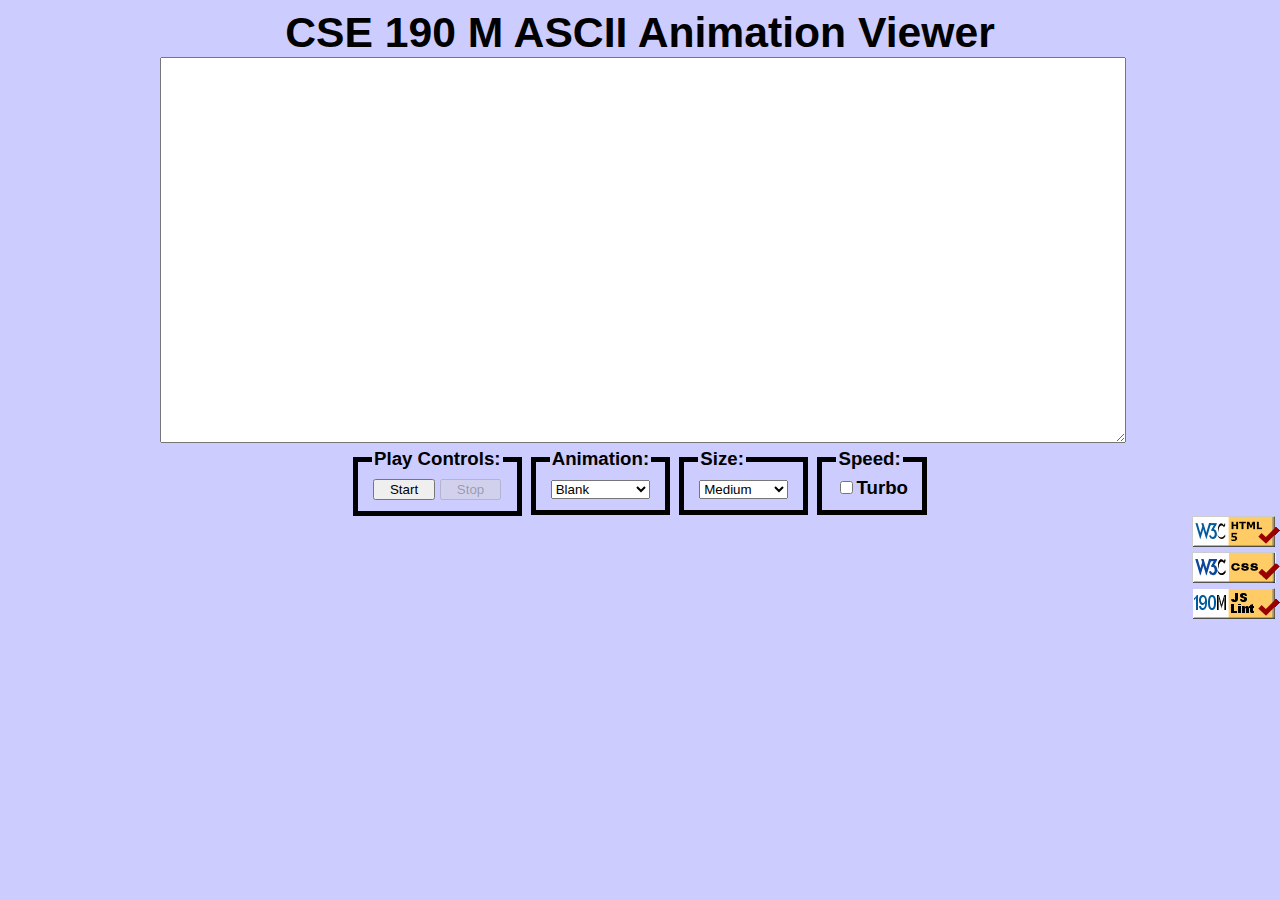
<file: asciianimation/index.html>
<!DOCTYPE html>
<html lang="en">

<head>
	<meta http-equiv="content-type" content="text/html; charset=UTF-8">
	<title>CS472: ASCII Animation Viewer</title>
	<meta name="viewport" content="width=device-width, initial-scale=1.0">
	<link href="ascii.css" type="text/css" rel="stylesheet">
	<script src="animations.js"></script>
	<script src="ascii.js"></script>
</head>

<body>
	<header>CSE 190 M ASCII Animation Viewer</header>
	<div class="container">
		<textarea id="text-area" cols="80" rows="20"></textarea>
		<fieldset>
			<legend>Play Controls:</legend>
			<button id="start">Start</button>
			<button disabled="disabled" id="stop">Stop</button>
		</fieldset>

		<fieldset>
			<legend>Animation:</legend>
			<select id="animation">
				<option selected="selected" value="Blank">Blank</option>
				<option value="Exercise">Exercise</option>
				<option value="Juggler">Juggler</option>
				<option value="Bike">Bike</option>
				<option value="Dive">Dive</option>
			</select>
		</fieldset>
		<fieldset>
			<legend>Size:</legend>
			<select id="fontsize">
				<option value="7pt">Tiny</option>
				<option value="10pt">Small</option>
				<option value="12pt" selected="selected">Medium</option>
				<option value="16pt">Large</option>
				<option value="24pt">Extra Large</option>
				<option value="32pt">XXL</option>
			</select>
		</fieldset>
		<fieldset>
			<legend>Speed:</legend>
			<label><input id="turbo" type="checkbox">Turbo</label>
		</fieldset>
	</div>
        <div id="validate">
            <a href="http://validator.w3.org/check/referer" target="_blank">
                <img src="w3c-html.png" alt="html validator">
            </a><br>
            <a href="http://jigsaw.w3.org/css-validator/check/referer" target="_blank">
                <img src="w3c-css.png" alt="Valid CSS!"></a><br>
            <a href="http://webster.cs.washington.edu/jslint?referer" target="_blank">
		<img src="jslint.png" alt="JavaScript Lint">
			</a>


        </div>

    

</body></html>
</file>
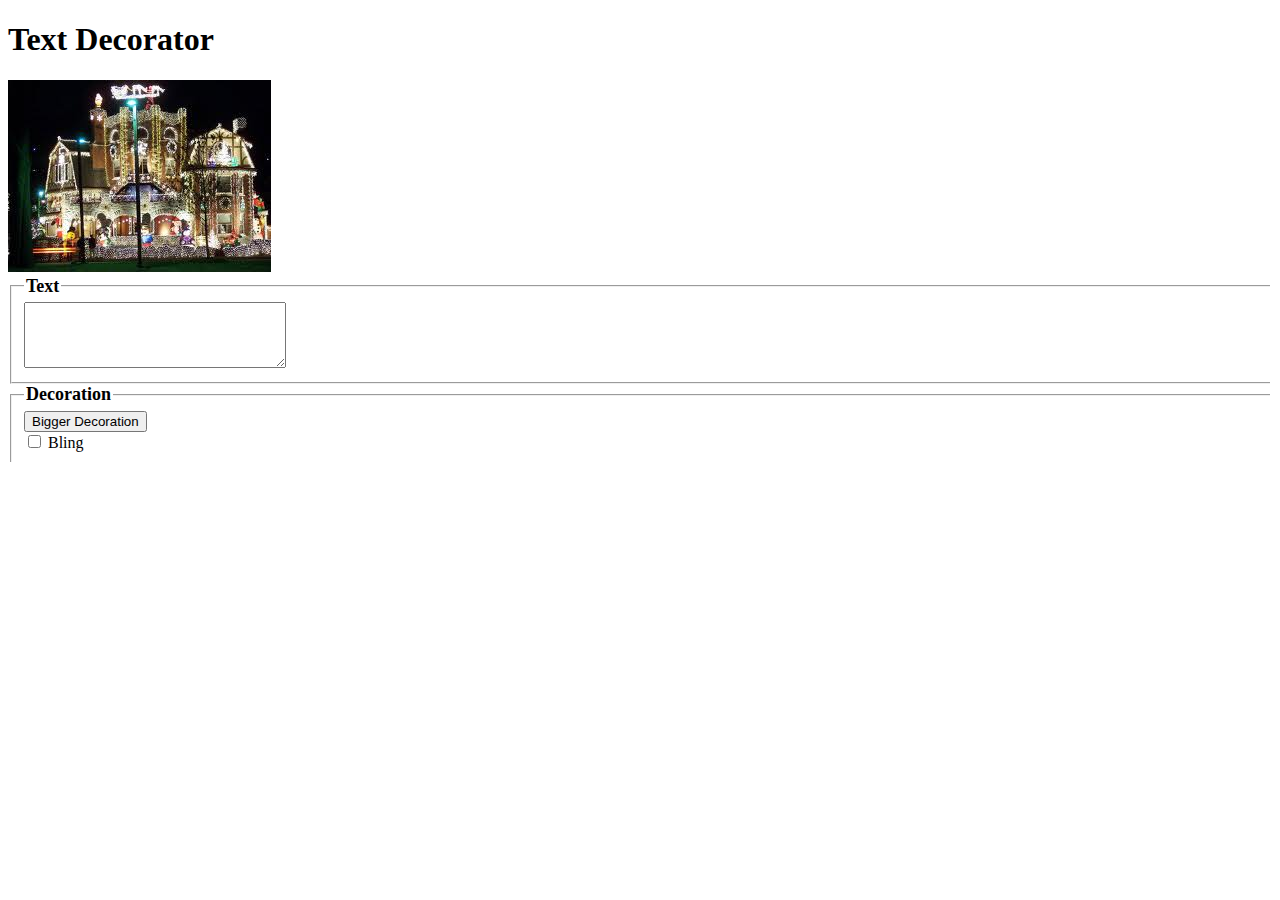
<file: decorate-and-animate/index.html>
<!DOCTYPE html>
<html>

<head>
	<title>Text Decorator</title>
	<link href="css/decoratemytext.css" type="text/css" rel="stylesheet" />
	<script src="js/decoratemytext.js" type="text/javascript"></script>
	<!--
		This is a widely-used JavaScript library named jQuery that has
		many useful functions which we need.
		Please don't remove this link or change its URL; leave it as-is!
		-->
	<script src="https://ajax.googleapis.com/ajax/libs/jquery/1.7.2/jquery.min.js" type="text/javascript"></script>

	<!-- link to your script file here -->

</head>

<body>
	<h1>Text Decorator</h1>

	<div>
		<img src="decorated.gif" alt="very decorated!" />
	</div>

	<!-- Your UI controls go here -->
<form>
	<fieldset id="container">
		<legend id="text_legend">Text</legend>
		<div><textarea id="text_area" rows="4" cols="30"></textarea></div>
	</fieldset>

	<fieldset id="container2">
		<legend id="decoration_legend">Decoration</legend>
		<div><button id="biggerDecorations">Bigger Decoration</button></div>
		<div><input type="checkbox" name="bling" id="blingCheckBox">
			<label for="bling">Bling</label>
		</div>
	</fieldset>

</form>
</body>

</html>
</file>
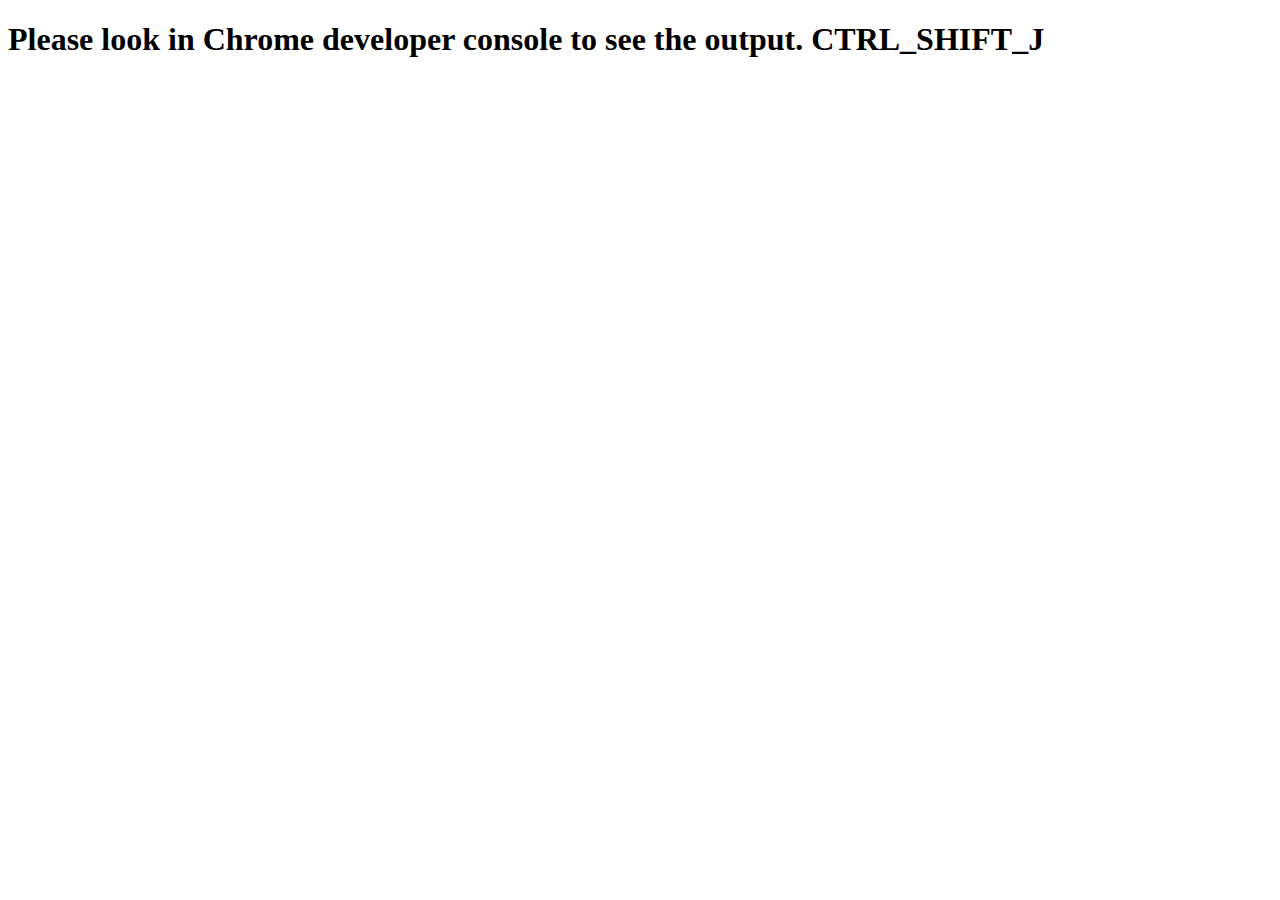
<file: Lesson5/index.html>
<!DOCTYPE html>
<html lang="en">
    <head>
        <meta charset="utf-8">
        <meta name=viewport content="width=device-width, initial-scale=1">
        <title>Javascript introduction</title>
        <meta name="description" content="Js intro">
        <meta name="author" content="js">
        <script src="scripts.js"></script>
    </head>
    <body>
        <h1>Please look in Chrome developer console to see the output. CTRL_SHIFT_J</h1>
        <script> 

            console.log("2. Expected output of max(3, 22) is 22: -> "
                + myFunctionTest(22, function(){return max(3, 22)}));

            console.log("3. Expected output of maxOfThree(45, 44, 66) is 66 -> "
                + myFunctionTest(66, function(){return maxOfThree(45, 44, 66)}));

            console.log("4. Expected output of isVowel('a')) is true: "
                + myFunctionTest(true, function(){return isVowel("a")}));
                

            console.log("5. Expected output of sum([2, 4, 6]) is 12 "
                + myFunctionTest(12, function(){return sum([2, 4, 6])}));
            console.log("                 and multiply([2, 4, 6]) is 48: "
                + myFunctionTest(12, function(){return multiply([2, 4, 6])}));

            console.log("6. Expected output of reverse('Hello') is olleH: "
                + myFunctionTest("olleH", function(){return reverse("Hello")}));

            console.log("7. Expected output of findLongestWord(['has4', 'longest8', 'middle7']) is 8 " 
                + myFunctionTest(8, function(){return findLongestWord(["has4", "longest8", "middle7"])}));

            console.log("7. Expected output of findLongestWord(['has4', 'longest8', 'middle7']) is a: "
                + myFunctionTest('a', function(){return findLongestWord(["has4", "longest8", "middle7"])}));

            console.log("8. Expected output of filterLongWords: "
                + myFunctionTest(['longest8', 'middle7'], function(){return filterLongWords(["has4", "longest8", "middle7"], 5)}));

            console.log("9. Test map/filter/reduce: ");
            console.log("   a) multiply each element by 10: [3,4,5,6] -> "
                + myFunctionTest([30,40,50,60], function(){ return multiplyByTen([3,4,5,6])}));
            console.log("   b) return array with all elements equal to 3: [3,4,5,6,3] -> "
                + myFunctionTest([3,3], function(){ return filterEqualThree([3,4,5,6,3])}));
            
            console.log("   c) Expected output of productAllElements([3,4,5]) is 60; "
                + myFunctionTest(60, function(){ return productAllElements([3,4,5])}));
            
        </script>
    </body>
</html>
</file>
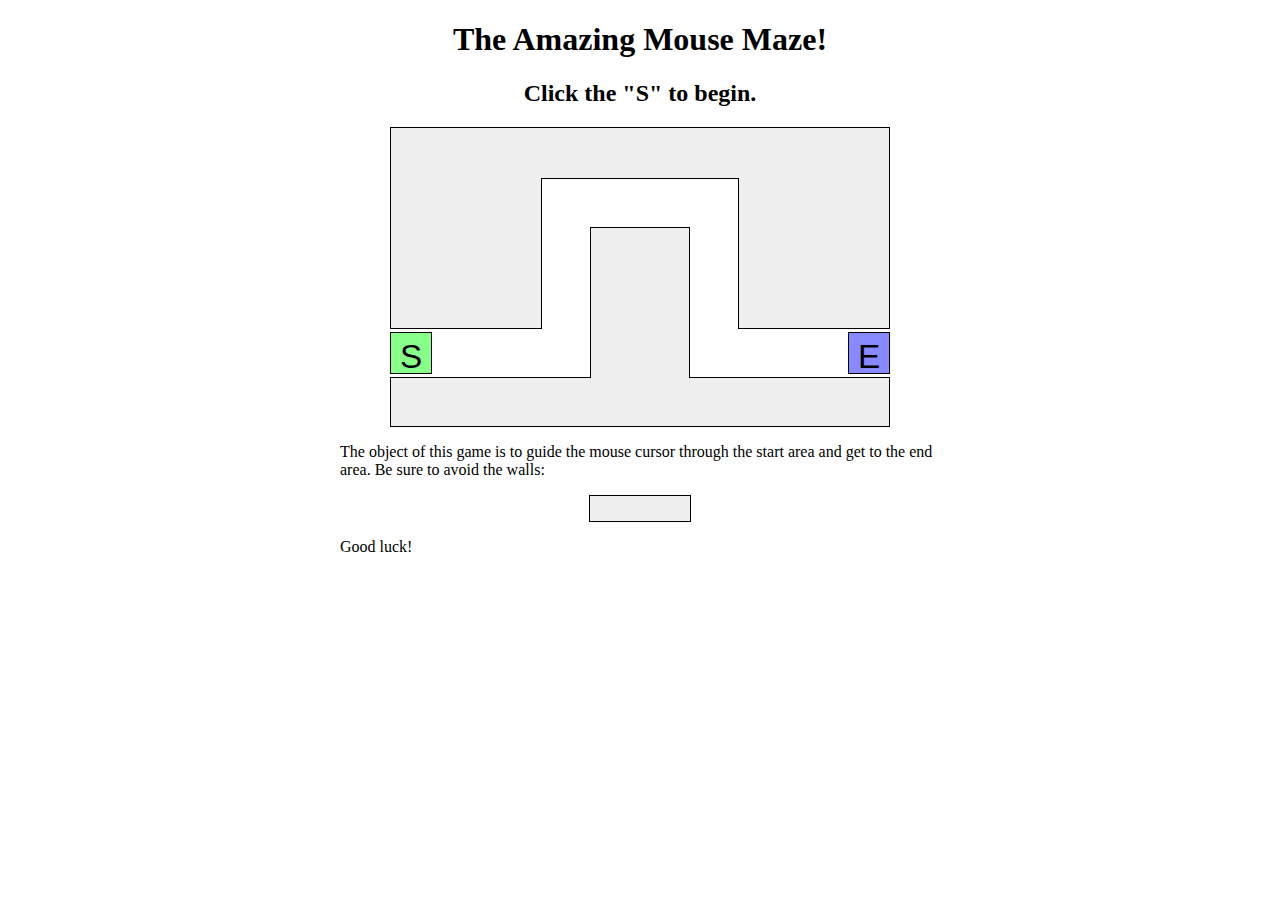
<file: LessonDom/index.html>
<!DOCTYPE html>
<html><head><meta http-equiv="Content-Type" content="text/html; charset=windows-1252">
		<title>Maze!</title>
		
		<!-- provided files; do not modify -->
		<link href="./Maze_files/maze.css" type="text/css" rel="stylesheet">
		<script async="" src="./Maze_files/analytics.js"></script><script src="./Maze_files/jquery.min.js" type="text/javascript"></script>
		
		<!-- your code -->
		<script src="maze.js" type="text/javascript"></script>

	<body>
		<h1>The Amazing Mouse Maze!</h1>
		<h2 id="status">Click the "S" to begin.</h2>
		
		<!-- This part of the page represents the maze -->
		<div id="maze">
			<div id="start">S</div>
			<div class="boundary" id="boundary1"></div>
			<div class="boundary"></div>
			<div class="boundary"></div>
			<div class="boundary"></div>
			<div class="boundary"></div>
			<div id="end">E</div>
		</div>
		
		<p>
			The object of this game is to guide the mouse cursor through the start area and get to the end area.  Be sure to avoid the walls:
		</p>
		
		<div class="boundary example"></div>
		
		<p>
			Good luck!
		</p>

</body></html>
</file>
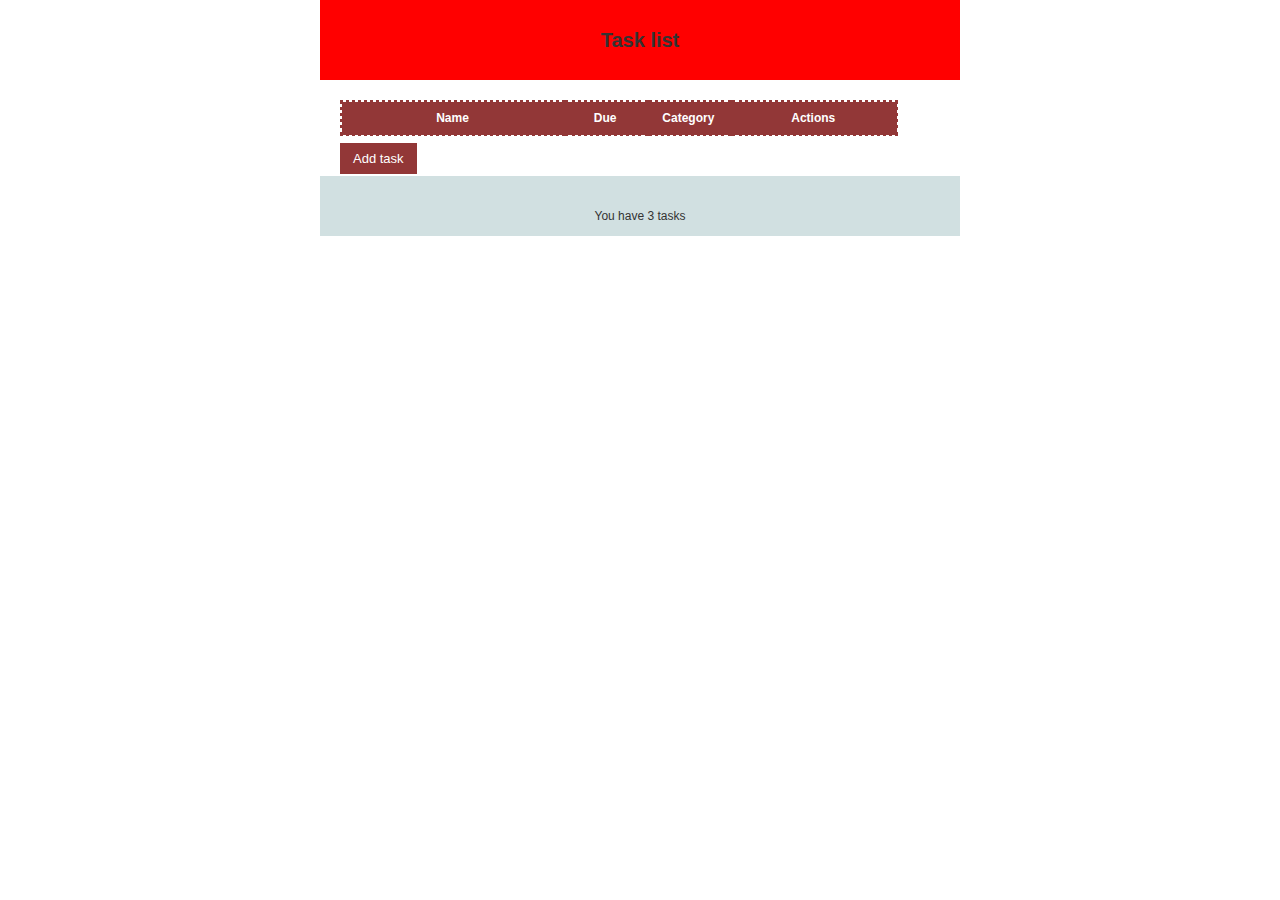
<file: LessonTask/index.html>
<!DOCTYPE html>
<html lang="en">
<head>
<meta charset="utf-8">
<title>Task list</title>
<link rel="shortcut icon" href="../assets/img/favicon.ico" />
<link rel="stylesheet" type="text/css" href="styles/tasks.css" media="screen" />
<script src="scripts/jquery-2.0.3.js"></script>
<script src="scripts/jquery-tmpl.js"></script>
</head>
<body>
	<header>
		<span>Task list</span>
	</header>
	<main>
	<section id="taskCreation" class="not">
		<form>
			<div>
				<label>Task</label> <input type="text" required="required"
					name="task" class="large" placeholder="Breakfast at Tiffanys" />
			</div>
			<div>
				<label>Required by</label> <input type="date" required="required"
					name="requiredBy" />
			</div>
			<div>
				<label>Category</label> <select name="category">
					<option value="Personal">Personal</option>
					<option value="Work">Work</option>
				</select>
			</div>
			<nav>
				<a href="#" id="saveTask">Save task</a>
				<a href="#">Clear task</a>
				<a href="#" id="pritnObjToConsoleBtn">Print object to console</a>
				<a href="#" id="loadObjIntoConsoleBtn">Load object into console</a>
			</nav>
		</form>
	</section>
	<section>
		<table id="tblTasks">
			<colgroup>
				<col width="40%">
				<col width="15%">
				<col width="15%">
				<col width="30%">
			</colgroup>
			<thead>
				<tr>
					<th>Name</th>
					<th>Due</th>
					<th>Category</th>
					<th>Actions</th>
				</tr>
			</thead>
			<tbody>
			</tbody>
		</table>
		<nav>
			<a href="#" id="btnAddTask">Add task</a>
		</nav>
	</section>
	</main>
	<footer>You have 3 tasks</footer>
</body>
<script>
$(document).ready(function() {
	$('[required="required"]').prev('label').append( '<span>*</span>').children( 'span').addClass('required');
	$('tbody tr:even').addClass('even');

	$('#btnAddTask').click(function(evt) {
		evt.preventDefault();
		$('#taskCreation').removeClass('not');
	});

	$('tbody tr').click(function(evt) {
		$(evt.target).closest('td').siblings().andSelf().toggleClass('rowHighlight');
	});

	$('#tblTasks tbody').on('click', '.deleteRow', function(evt) {
	    evt.preventDefault();
		$(evt.target).parents('tr').remove();
	});

	$('#saveTask').click(function(evt) {
		evt.preventDefault();
		var task = $('form').toObject();
		$('#taskRow').tmpl(task).appendTo($('#tblTasks tbody'));
	});

	$('#pritnObjToConsoleBtn').click(function(ev) {
		var task = $('form').toObject();
		console.log(JSON.stringify(task));
	});

	$('#loadObjIntoConsoleBtn').click(function(ev) {
		let task = {
			task: "Do assigment",
			requiredBy: "2020-11-29",
			category: "Work"
		}
		$('form').fromObject(task);
	});
});


(function($) {
	$.fn.extend({
		toObject: function() {
			let result = {}
			this.serializeArray().map(x => {
				result[x.name] = x.value
			})
			return result;
		},
		fromObject: function(obj) {
			let a = this.find(':input').toArray().map(x => $(x)).forEach(x => {
				let name = x.attr('name');
				x.val(obj[name] ? obj[name] : '')
			})
		}
	});
})(jQuery);

</script>

<script id="taskRow" type="text/x-jQuery-tmpl">
<tr>
	<td>${task}</td>
	<td><time datetime="${requiredBy}"> ${requiredBy}</time></td>
	<td>${category}</td>
	<td>
		<nav>
			<a href="#">Edit</a>
			<a href="#">Complete</a>
			<a href="#" class="deleteRow">Delete</a>
		</nav>
	</td>
</tr>
</script>

</html>
</file>
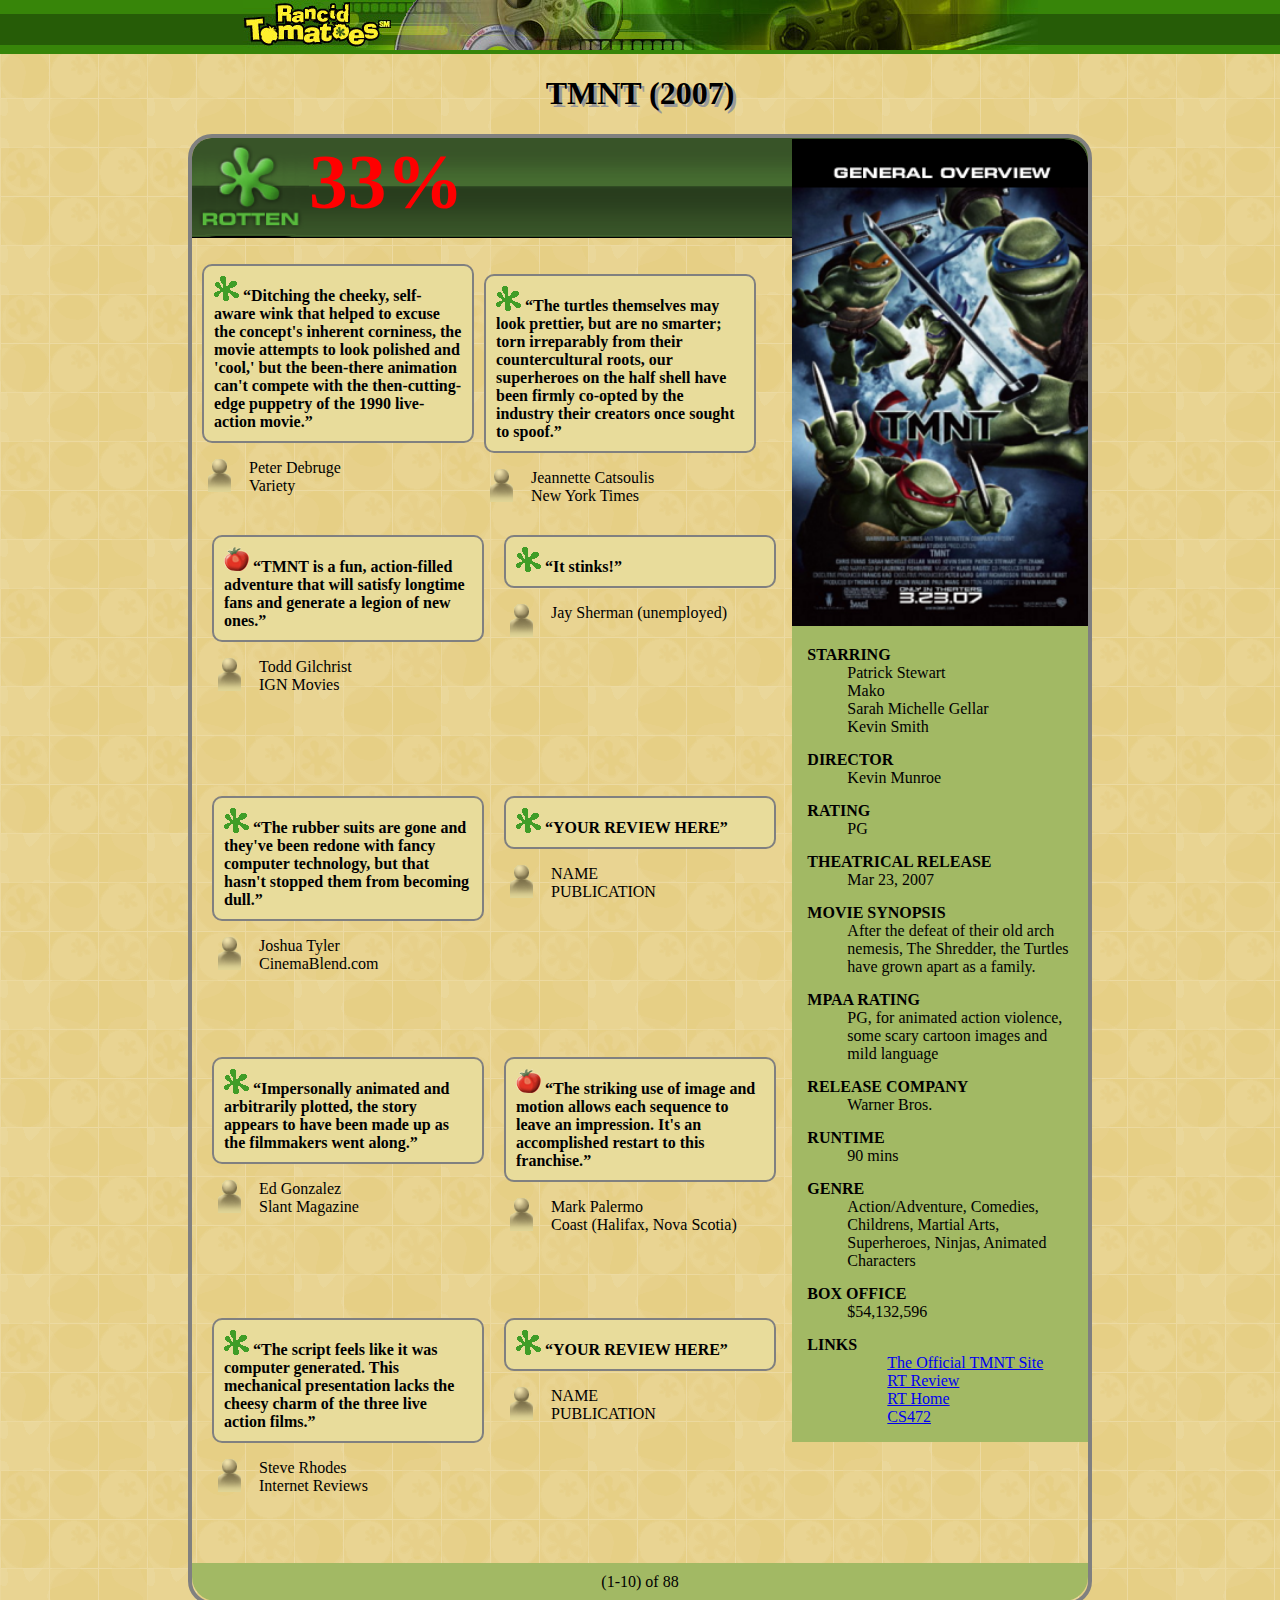
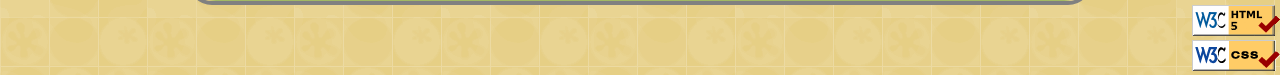
<file: movie-review/index.html>
<!DOCTYPE html>
<html lang="en">
	<head>
		<title>TMNT - Rancid Tomatoes</title>

		<meta charset="utf-8" />
		<link href="movies.css" type="text/css" rel="stylesheet" />
	</head>

	<body>
		<div class="header">
			<img src="images/banner.png" alt="Rancid Tomatoes" />
		</div>

		<h1>TMNT (2007)</h1>
		
		

<div class="container">
		<div class="mini-header">
			<img src="images/rottenbig.png" alt="Rotten" />
			33%
		</div>

		<div class="left">
		
		<div class="box">
			<p>
			<img src="images/rotten.gif" alt="Rotten" />
			<q>Ditching the cheeky, self-aware wink that helped to excuse the concept's inherent corniness, the movie attempts to look polished and 'cool,' but the been-there animation can't compete with the then-cutting-edge puppetry of the 1990 live-action movie.</q>
		</p>
		<p>
			<img src="images/critic.gif" alt="Critic" />
			Peter Debruge <br />
			Variety
		</p>
		</div>
		<div class="box">
		<p>
			<img src="images/rotten.gif" alt="Rotten" />
			<q>The turtles themselves may look prettier, but are no smarter; torn irreparably from their countercultural roots, our superheroes on the half shell have been firmly co-opted by the industry their creators once sought to spoof.</q>
		</p>
		<p>
			<img src="images/critic.gif" alt="Critic" />
			Jeannette Catsoulis <br />
			New York Times
		</p>
</div>
<div class="box">
		<p>
			<img src="images/fresh.gif" alt="Fresh" />
			<q>TMNT is a fun, action-filled adventure that will satisfy longtime fans and generate a legion of new ones.</q>
		</p>
		<p >
			<img src="images/critic.gif" alt="Critic" />
			Todd Gilchrist <br />
			IGN Movies
		</p>
</div>
<div class="box">
		<p >
			<img src="images/rotten.gif" alt="Rotten" />
			<q>It stinks!</q>
		</p>
		<p >
			<img src="images/critic.gif" alt="Critic" />
			Jay Sherman (unemployed)
		</p>
	</div>


<div class="box">
		<p>
			<img src="images/rotten.gif" alt="Rotten" />
			<q>The rubber suits are gone and they've been redone with fancy computer technology, but that hasn't stopped them from becoming dull.</q>
		</p>
		<p>
			<img src="images/critic.gif" alt="Critic" />
			Joshua Tyler <br />
			CinemaBlend.com
		</p>
</div>
<div class="box">
		<p>
			<img src="images/rotten.gif" alt="Rotten" />
			<q>YOUR REVIEW HERE</q>
		</p>
		<p>
			<img src="images/critic.gif" alt="Critic" />
			NAME <br />
			PUBLICATION
		</p>
</div>

<div class="box">
		<p>
			<img src="images/rotten.gif" alt="Rotten" />
			<q>Impersonally animated and arbitrarily plotted, the story appears to have been made up as the filmmakers went along.</q>
		</p>
		<p>
			<img src="images/critic.gif" alt="Critic" />
			Ed Gonzalez <br />
			Slant Magazine
		</p>
</div>
<div class="box">
		<p>
			<img src="images/fresh.gif" alt="Fresh" />
			<q>The striking use of image and motion allows each sequence to leave an impression. It's an accomplished restart to this franchise.</q>
		</p>

		<p>
			<img src="images/critic.gif" alt="Critic" />
			Mark Palermo <br />
			Coast (Halifax, Nova Scotia)
		</p>
</div>
	<div class="box">
		<p>
			<img src="images/rotten.gif" alt="Rotten" />
			<q>The script feels like it was computer generated. This mechanical presentation lacks the cheesy charm of the three live action films.</q>
		</p>
		<p>
			<img src="images/critic.gif" alt="Critic" />
			Steve Rhodes <br />
			Internet Reviews
		</p>
</div>
<div class="box">
		<p>
			<img src="images/rotten.gif" alt="Rotten" />
			<q>YOUR REVIEW HERE</q>
		</p>
		<p>
			<img src="images/critic.gif" alt="Critic" />
			NAME <br />
			PUBLICATION
		</p>
</div>
</div>
<div class="right">
	<div>
			<img src="images/overview.png" alt="general overview" />
		</div>

		<dl>
			<dt>STARRING</dt>
			<dd>Patrick Stewart <br /> Mako <br /> Sarah Michelle Gellar <br /> Kevin Smith</dd>

			<dt>DIRECTOR</dt>
			<dd>Kevin Munroe</dd>

			<dt>RATING</dt>
			<dd>PG</dd>

			<dt>THEATRICAL RELEASE</dt>
			<dd>Mar 23, 2007</dd>

			<dt>MOVIE SYNOPSIS</dt>
			<dd>After the defeat of their old arch nemesis, The Shredder, the Turtles have grown apart as a family.</dd>

			<dt>MPAA RATING</dt>
			<dd>PG, for animated action violence, some scary cartoon images and mild language</dd>

			<dt>RELEASE COMPANY</dt>
			<dd>Warner Bros.</dd>

			<dt>RUNTIME</dt>
			<dd>90 mins</dd>

			<dt>GENRE</dt>
			<dd>Action/Adventure, Comedies, Childrens, Martial Arts, Superheroes, Ninjas, Animated Characters</dd>

			<dt>BOX OFFICE</dt>
			<dd>$54,132,596</dd>

			<dt>LINKS</dt>
			<dd>
				<ul>
					<li><a href="http://www.ninjaturtles.com/">The Official TMNT Site</a></li>
					<li><a href="http://www.rottentomatoes.com/m/teenage_mutant_ninja_turtles/">RT Review</a></li>
					<li><a href="http://www.rottentomatoes.com/">RT Home</a></li>
					<li><a href="http://mumstudents.org/cs472/">CS472</a></li>
				</ul>
			</dd>
		</dl>
</div>
<p class="footer">(1-10) of 88</p>
</div>
		

		<div class="verification">
			<a href="http://validator.w3.org/check/referer"><img src="images/w3c-html.png" alt="Valid HTML5" /></a> <br />
			<a href="http://jigsaw.w3.org/css-validator/check/referer"><img src="images/w3c-css.png" alt="Valid CSS" /></a>
		</div>
	</body>
</html>
</file>
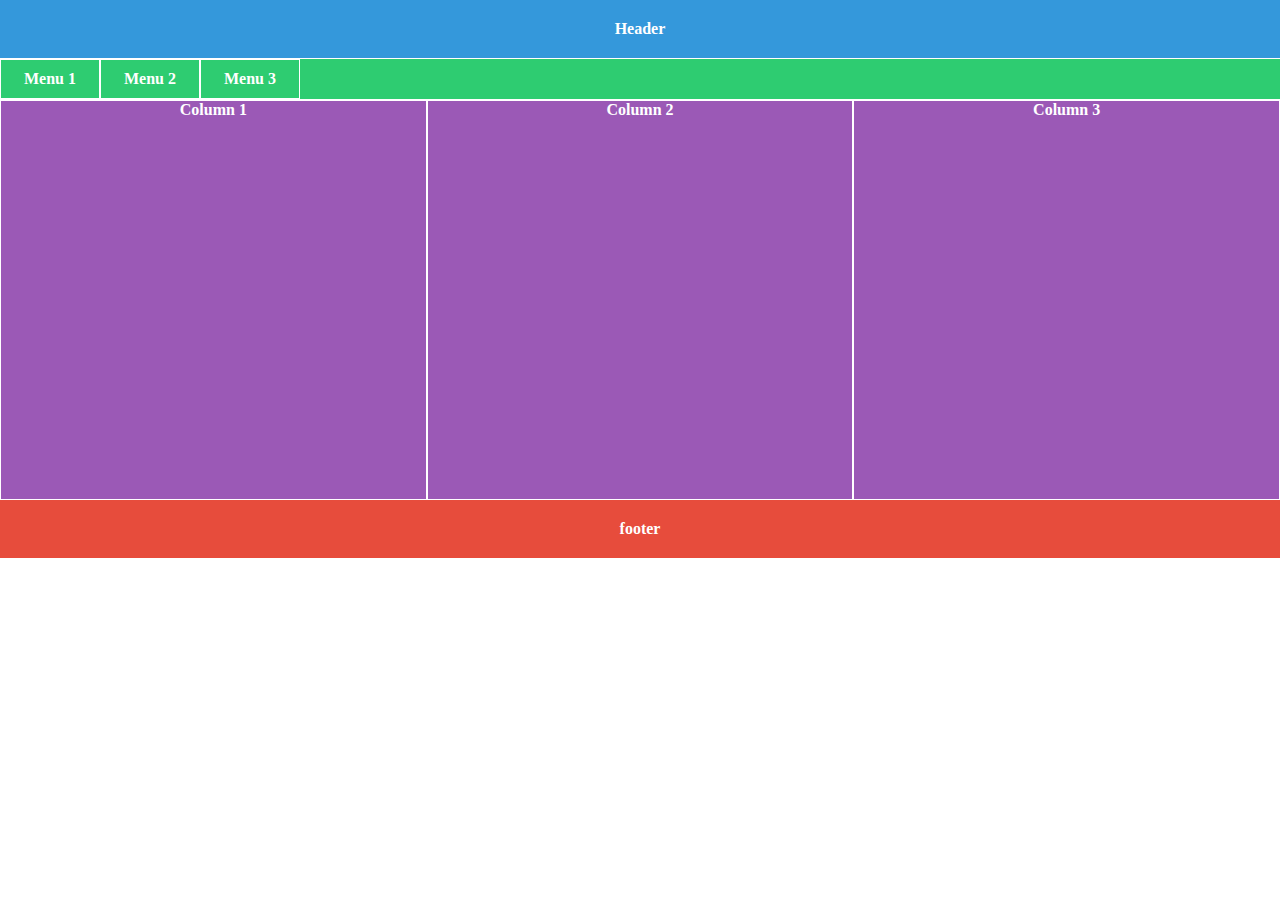
<file: W1D4/without-bootstrap.html>
<!DOCTYPE html>
<html>
<head>
	<meta name="viewport" content="width=device-width, initial-scale=1.0">
<title>Wihout BootStrap</title>
<link rel="stylesheet" type="text/css" href="style.css">
</head>
<body>

<div class="header">Header</div>
<div class="menu">
	<ul>
		<li>Menu 1</li>
		<li>Menu 2</li>
		<li>Menu 3</li>
	</ul>
</div>
<div class="content">
	<div>Column 1</div>
	<div>Column 2</div>
	<div>Column 3</div>
</div>
<div class="footer">footer</div>
</body>
</html>
</file>
<file: asciianimation/ascii.css>
.container
{
    width: 960px;
    margin: 0 auto;
}

#text-area{
	font-family: monospace;
    font-size: 12pt;
	width: 100%;
}

fieldset{
     border: 5px solid black;
     display: inline;
}
legend {
   text-align: left;
}
button{
    width: 47%;
}
body{
    font-weight: bold;
    text-align: center;
    margin-left: auto;
    margin-right:auto;
    background-color:#CCCCFF;
    font-family: sans-serif;
    font-size: 14pt;
   
}
header{
    font-size: 32pt;
    font-weight: bold;
    margin:0px;
    
}
select{
    width:98%;
}
#validate{
    right:0px;
    position: fixed;
}
</file>
<file: decorate-and-animate/css/decoratemytext.css>
legend{
    font-weight: bold;
    font-size: 18px;
    text-decoration: ;
}
#text_area{
    text-align: right;
    row
}
#container{
    border-right: none;
}
#container2{
    border-right: none;
    border-bottom: none;
}
</file>
<file: LessonDom/Maze_files/maze.css>
/*
CSE 190 M Lab 6 CSS file
You don't need to download or edit this file.
*/

h1, h2 {
	text-align: center;
}

p {
	width: 600px;
	margin: 1em auto;
}

#maze {
	margin: auto;
	position: relative;
	height: 300px;
	width: 500px;
}

#start, #end {
	position: absolute;
	top: 205px;
	height: 30px;
	width: 30px;
	border: 1px solid black;
	padding: 5px;
	cursor: default;
	
	font-family: "Helvetica", "Arial", sans-serif;
	font-size: 25pt;
	text-align: center;
}

#maze #start {
	background-color: #88ff88;
	left: 0;
}

#maze #end {
	background-color: #8888ff;
	right: 0;
}

div.boundary {
	background-color: #eeeeee;
	border: 1px solid black;
}

div.boundary.example {
	margin: auto;
	width: 100px;
	height: 25px;
}

div.youlose {
	background-color: #ff8888;
}

/*
Hack hack hack; these are CSS "sibling selectors" for selecting
neighboring elements.  Necessary to avoid giving ids to the boundary divs
*/

#maze div.boundary {
	position: absolute;
	
	top: 0;
	left: 0;
	height: 200px;
	width: 150px;
	z-index: 1;
}

#maze div.boundary + div.boundary {
	border-left: none;
	border-right: none;
	z-index: 2;
	
	left: 151px;
	height: 50px;
	width: 198px;
}

#maze div.boundary + div.boundary + div.boundary {
	border-left: 1px black solid;
	border-right: 1px black solid;
	z-index: 1;
	
	left: 348px;
	height: 200px;
	width: 150px;
}

#maze div.boundary + div.boundary + div.boundary + div.boundary {
	border: 1px black solid;
	
	top: 250px;
	left: 0;
	height: 48px;
	width: 498px;
}

#maze div.boundary + div.boundary + div.boundary + div.boundary + div.boundary {
	border-bottom: none;
	
	top: 100px;
	left: 200px;
	height: 150px;
	width: 98px;
}
</file>
<file: LessonTask/styles/tasks.css>
body, h1, h2, h3, h4, h5, h6, p, ul, dl, ol, form, fieldset, input, label, table, tbody, tfoot, th, tr, td, textarea, select {
	font-family: "helvetica neue", helvetica, "lucinda sans unicode", "sans serif";
	font-weight: normal;
	color: #333;
	padding: 0;
	border: 0;
	margin: 0;
	font-size: 12px;
	}
	
	
	header {
		width: 50%;
		height:80px;
		background: red;
		color: #333;
		font-weight: bold;
		font-size: 20px;
		text-align:center;
		line-height: 80px;
		margin: 0px auto;
	}
	
	footer {
	   width: 50%;
	   height:60px;
	   background:#d1e0e1;
	   font-size: 12px;
	   text-align:center;
	   line-height: 80px;
	   margin-top:30px;
	   margin: 0px auto;
	}
	
	table, th, td
	{
	border: 3px dotted #923737;
	}
	
	section {
		margin:20px 0 0 20px;
	}
	
	table {
		width:90%;
		border-collapse:collapse;
	}
	
	thead {
		line-height: 30px;
	}
	
	thead th {
		background: #923737;
		color: #fff;
		font-size: 12px;
		font-weight: bold;
		text-align:center;
	}
	
	td {
		font-size: 11px;
		line-height: 25px;
		padding-left: 10px;
	}
	
	.even {
		background-color: #f8f8f8;
	}
	
	nav {
		margin:15px 0 10px 0;
	}
	
	nav a {
		background: #923737;
		color: #fff;
		width: 80px;
		text-decoration: none;
		border: 3px dotted #923737;
		font-size: 13px;
		text-align:  center;
		padding:5px 10px;
	}
	
	label {
		display: block;
		padding: 8px 0 8px 0;
		color: #333;
	}
	
	input {
		\: 3pxpx;
		height: 24px;
		border: 3px dotted #AAA;
		padding: 11px 7px;
		background: #ff00003d;
	}
	
	input.large {
		width: 400px;
	}
	
	select {
		border: 3px dotted #AAA;
		overflow: hidden;
		margin-right: 15px;
		width: 200px;
		height: 41px;
		background: #ff000047;
	}
	
	.required {
		color: red;
	}
	
	.not {
		display:none;	
	}
	
	.rowHighlight {
		font-weight:bold;
	} 
	
	label.error {
		color: red;
				font-weight:bold;
	}
	
	.overdue {
		background: #F7DCE5;
	}
	
	.warning {
		background: #F7F7DC;
	}
	
	.taskCompleted {
		text-decoration: line-through;
	}

	main {
    width: 50%;
    margin: 0px auto;
}
</file>
<file: movie-review/movies.css>
body {
    background: url('images/background.png');
    font-family:using Verdana, Tahoma;
    padding: 0px;
    margin: 0px;
}
.header {
    text-align: center;
    background: url('images/bannerbg.png');
}
.container {
    width: 70%;
    border: 4px solid gray;
    border-radius: 24px;
    margin: 0px auto;
    position: relative;
}
.container div:nth-child(n+2){
    margin:10px;
}
.container .mini-header{
    background: url(images/rbg.png);
    background-repeat: repeat-x;
    border-top-left-radius: 20px;
    height: 100px;
    border-top-right-radius: 20px;
    background-size: contain;
    color: red;
    font-size: 58pt;
    font-weight: bold;
}
.container .mini-header img{
    width: 117px;
    border-radius: 24px;
    float: left;
}

.box p:first-child {
    background: #E8DC9B;
    border: 2px solid gray;
    border-radius: 10px;
    padding: 10px;
    font-weight: bold;
}
.box p:last-child img{
    float:left;
    margin-right:12px;
}
.right {
    position: absolute;
    top: -9px;
    right: -10px;
    width: 33%;
    padding: 0px;
    background: #A2B964;
    border-top-right-radius:24px;
}
.right img{
    width:100%;
    border-top-right-radius: 24px;
}

.right img {
    width: 100%;
    border-top-right-radius: 24px;
}


dl {
    padding: 0px 15px;
}

dt {
    font-weight: bold;
    margin-top: 15px;
}

li {
    list-style: none;
}
.left {
    width: 66%;
    overflow: hidden;
}

.box {
    height: 241px;
    float: left;
    width: 46%;
    position: relative;
}

p.footer {
    text-align: center;
    background: #A2B964;
    margin: 0px;
    border-bottom-right-radius: 24px;
    border-bottom-left-radius: 24px;
    padding: 10px;
}
h1 {
    text-align: center;
    text-shadow: 3px 3px #999;
}
.verification {
    float: right;
}
</file>
<file: W1D4/style.css>
.header {
    background: #3498db;
    box-sizing: content-box;
    text-align: center;
    padding: 20px 20px;
    margin: 0px;
}

body {
    padding: 0px;
    margin: 0px;
    color: white;
    font-weight: bold;
}

.menu {
    background: #2ecc71;
    margin-top: -15px;
}

li {
    list-style: none;
    border: 1px solid;
    padding: 10px;
    width: 100px;
    text-align: center;
}

ul {
    padding: 0;
    display: flex;
    flex-wrap: wrap;
}

.content {
    background: #9b59b6;
    margin-top: -15px;
    display: flex;
    flex-wrap: wrap;
}

.content div {border: 1px solid;height: 400px;text-align:center;flex:30%;}
* {
  box-sizing: border-box;
}
.footer {
    background: #e74c3c;
    box-sizing: content-box;
    text-align: center;
    padding: 20px 20px;
    margin: 0px;
}
.content div:nth-child(1){order:1;}
.content div:nth-child(2){order:2;}
.content div:nth-child(3){order:3;}

@media only screen and (max-width: 600px) {
    .content div{flex:50%;}
    .content div:nth-child(1){order:1 !important;}
    .content div:nth-child(2){order:3 !important;}
    .content div:nth-child(3){order:2 !important;}

}
</file>
